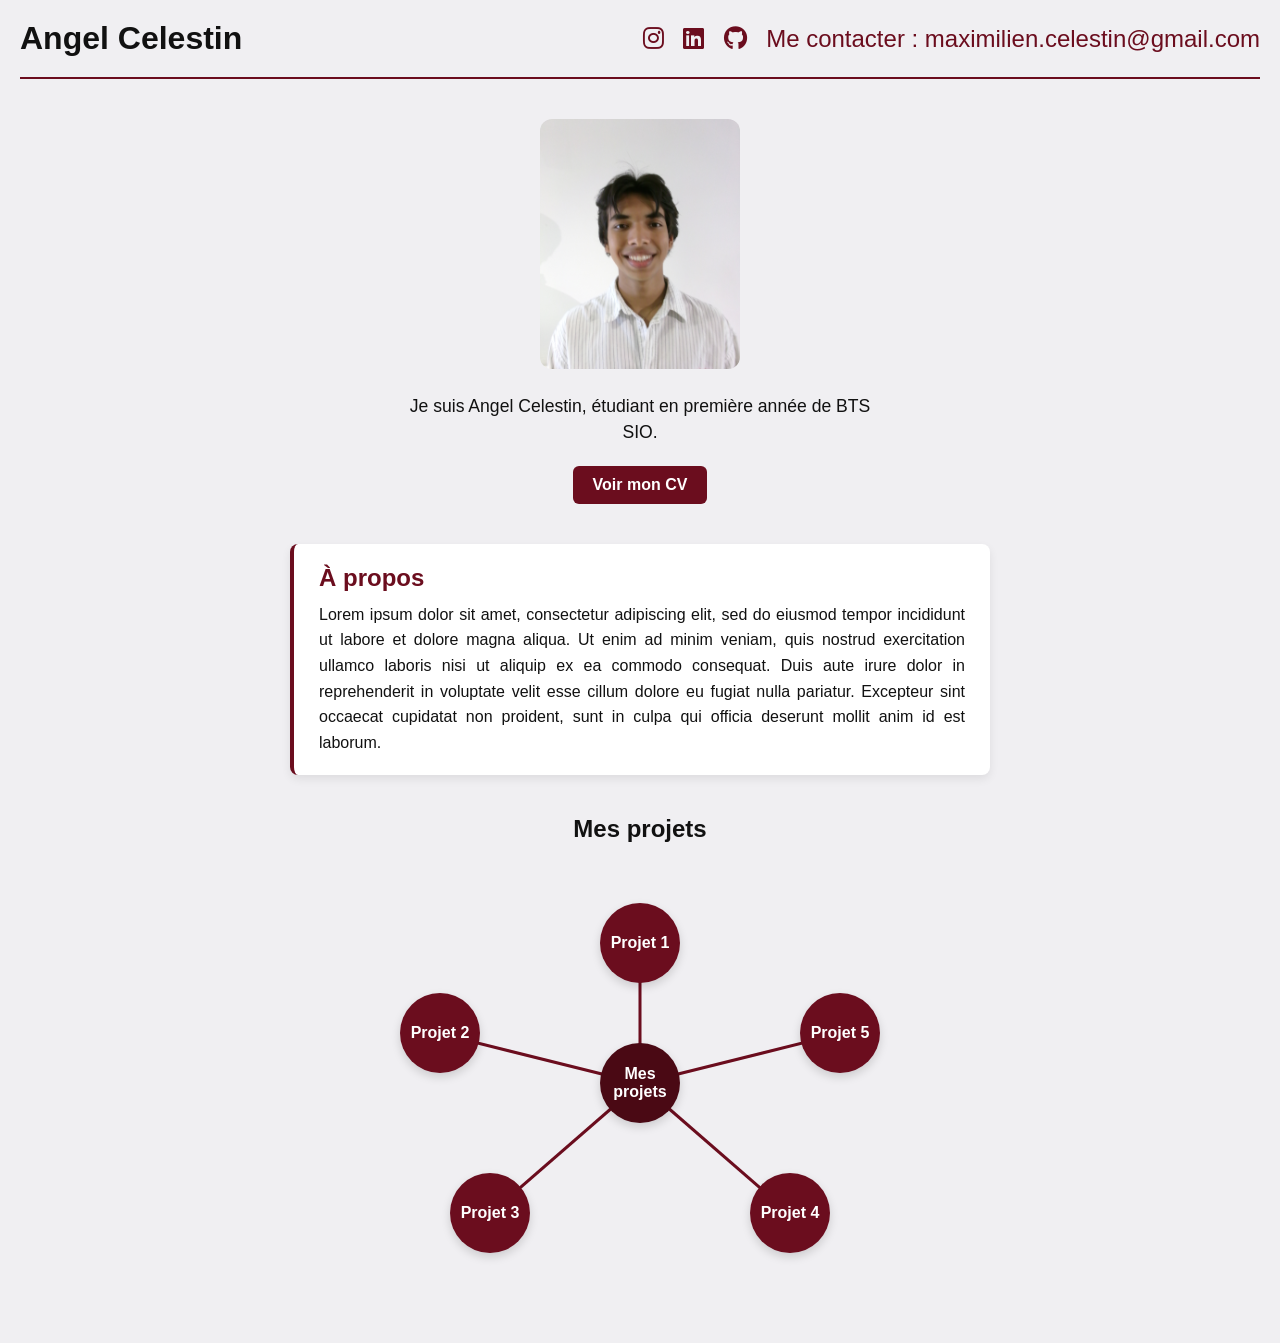
<file: index.html>
<!DOCTYPE html>
<html lang="fr">

<head>
    <meta charset="UTF-8">
    <meta name="viewport" content="width=device-width, initial-scale=1.0">
    <title>Portfolio Angel Celestin</title>
    <link rel="stylesheet" href="https://cdnjs.cloudflare.com/ajax/libs/font-awesome/6.5.2/css/all.min.css">

    <link rel="stylesheet" href="style.css">
</head>

<body>

    <div id="bienvenue">
        <img src="Documents/bienvenue.png" alt="Bienvenue">
    </div>

  
    <header class="header">
        <h1>Angel Celestin</h1>
        <div class="socials">
            <a href="https://www.instagram.com/amaxi.mln" target="_blank" rel="noopener" aria-label="Instagram"><i class="fa-brands fa-instagram"></i></a>
            <a href="https://www.linkedin.com/in/maximilien-c%C3%A9lestin-8878503a7/" target="_blank" rel="noopener" aria-label="LinkedIn"><i class="fa-brands fa-linkedin"></i></a>
            <a href="https://github.com/laimounet" target="_blank" rel="noopener" aria-label="GitHub"><i class="fa-brands fa-github"></i></a>
            <a href="mailto:maximilien.celestin@gmail.com">Me contacter : maximilien.celestin@gmail.com</a>
        </div>
    </header>

    <main>
    
        <section class="profile">
            <img src="101_0067.JPG" alt="Photo Angel Celestin" width="200" height="250">
            <div class="bio">
                Je suis Angel Celestin, étudiant en première année de BTS SIO.
            </div>
            <a href="cv.html" class="btn-cv">Voir mon CV</a>
            <p id="date"></p>
        </section>

        <section class="texte">
            <h2>À propos</h2>
            <p>Lorem ipsum dolor sit amet, consectetur adipiscing elit, sed do eiusmod tempor incididunt ut labore et dolore magna aliqua. Ut enim ad minim veniam, quis nostrud exercitation ullamco laboris nisi ut aliquip ex ea commodo consequat. Duis aute irure dolor in reprehenderit in voluptate velit esse cillum dolore eu fugiat nulla pariatur. Excepteur sint occaecat cupidatat non proident, sunt in culpa qui officia deserunt mollit anim id est laborum.</p>
        </section>

        <section class="mindmap-section">
            <h2>Mes projets</h2>
            <div class="mindmap">
                <div class="tige tige1"></div>
                <div class="tige tige2"></div>
                <div class="tige tige3"></div>
                <div class="tige tige4"></div>
                <div class="tige tige5"></div>

                <div class="bulle centre">Mes projets</div>
                <a href="projet1.html" class="bulle projet1">Projet 1</a>
                <a href="projet2.html" class="bulle projet2">Projet 2</a>
                <a href="projet3.html" class="bulle projet3">Projet 3</a>
                <a href="projet4.html" class="bulle projet4">Projet 4</a>
                <a href="projet5.html" class="bulle projet5">Projet 5</a>
            </div>
        </section>
    </main>

    <script>
        var bienvenue = document.getElementById("bienvenue");

        if (sessionStorage.getItem("bienvenueVue")) {
            bienvenue.remove();
        } else {
            sessionStorage.setItem("bienvenueVue", "oui");

            setTimeout(function () {
                bienvenue.classList.add("fondu");
            }, 1000);

            setTimeout(function () {
                bienvenue.remove();
            }, 2000);
        }
    </script>

</body>

</html>
</file>
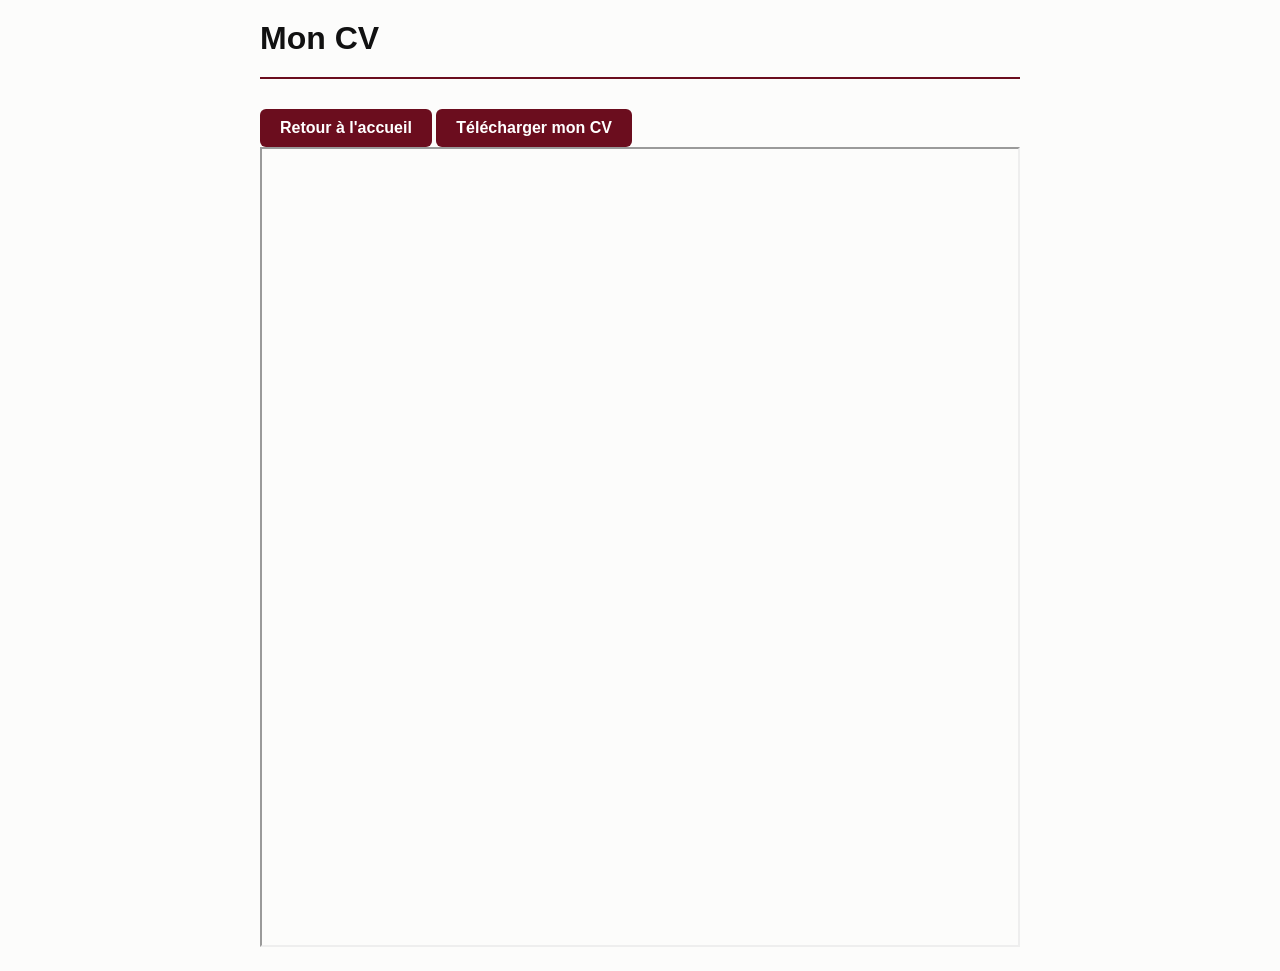
<file: cv.html>
<!DOCTYPE html>
<html lang="fr">

<head>
    <meta charset="UTF-8">
    <meta name="viewport" content="width=device-width, initial-scale=1.0">
    <title>CV - Angel Celestin</title>

    <link rel="stylesheet" href="projet.css">
</head>

<body>

    <h1>Mon CV</h1>

    <a href="index.html" class="retour">Retour à l'accueil</a>
    <a href="CV%20Angel%20Maximilien%20Celestin.pdf" download class="retour">Télécharger mon CV</a>

    <div>
        <iframe src="CV%20Angel%20Maximilien%20Celestin.pdf" width="100%" height="800" title="CV Angel Celestin"></iframe>
    </div>

</body>

</html>
</file>
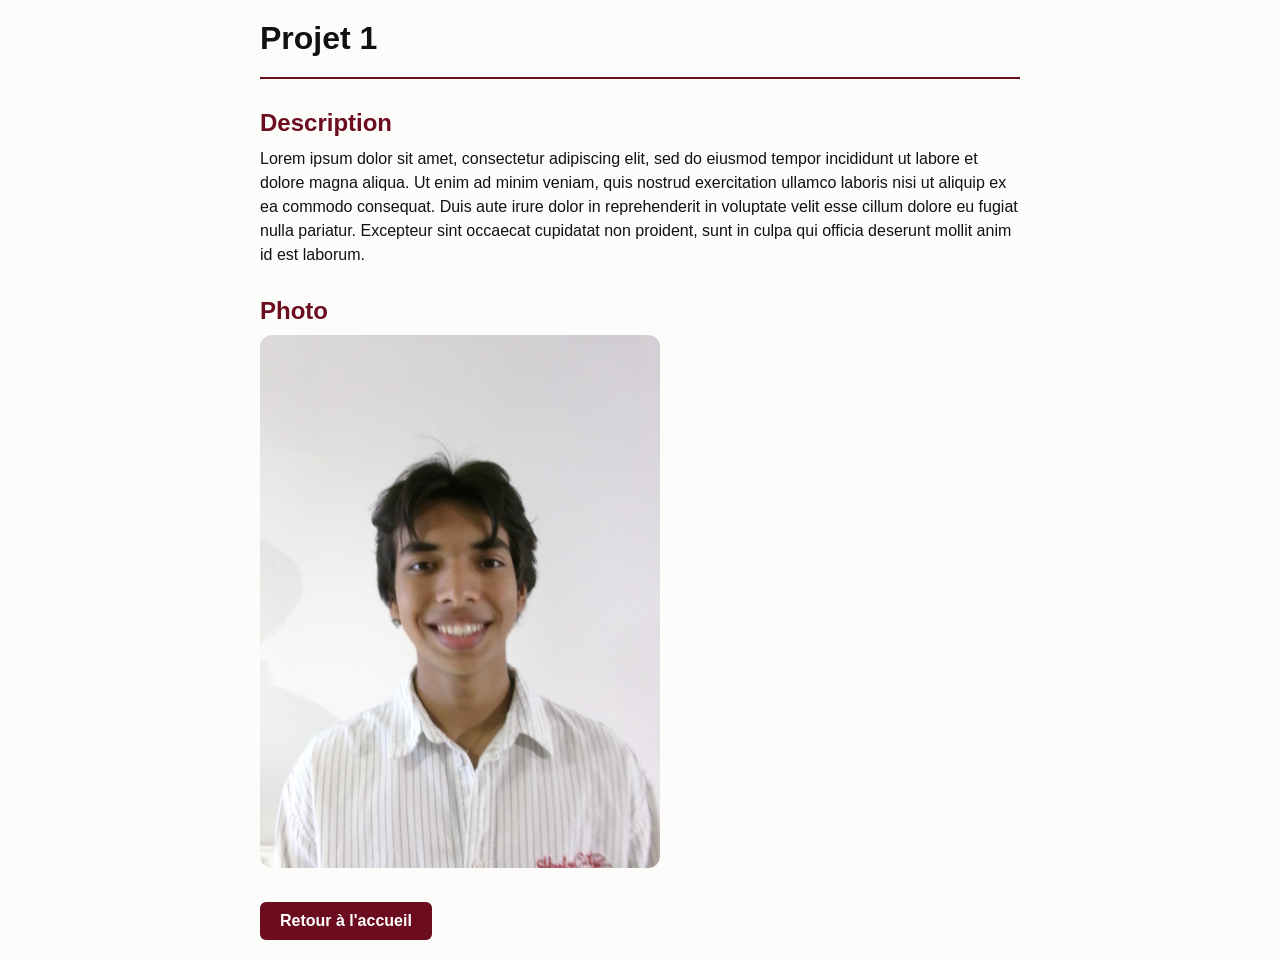
<file: projet1.html>
<!DOCTYPE html>
<html lang="fr">

<head>
    <meta charset="UTF-8">
    <meta name="viewport" content="width=device-width, initial-scale=1.0">
    <title>Projet 1 - Angel Celestin</title>

    <link rel="stylesheet" href="projet.css">
</head>

<body>

    <h1>Projet 1</h1>

    <div>
        <h2>Description</h2>
        <p>Lorem ipsum dolor sit amet, consectetur adipiscing elit, sed do eiusmod tempor incididunt ut labore et dolore magna aliqua. Ut enim ad minim veniam, quis nostrud exercitation ullamco laboris nisi ut aliquip ex ea commodo consequat. Duis aute irure dolor in reprehenderit in voluptate velit esse cillum dolore eu fugiat nulla pariatur. Excepteur sint occaecat cupidatat non proident, sunt in culpa qui officia deserunt mollit anim id est laborum.</p>
    </div>

    <div>
        <h2>Photo</h2>
        <img src="101_0067.JPG" alt="Photo du projet 1" width="400">
    </div>
    
    <a href="index.html" class="retour">Retour à l'accueil</a>

</body>

</html>
</file>
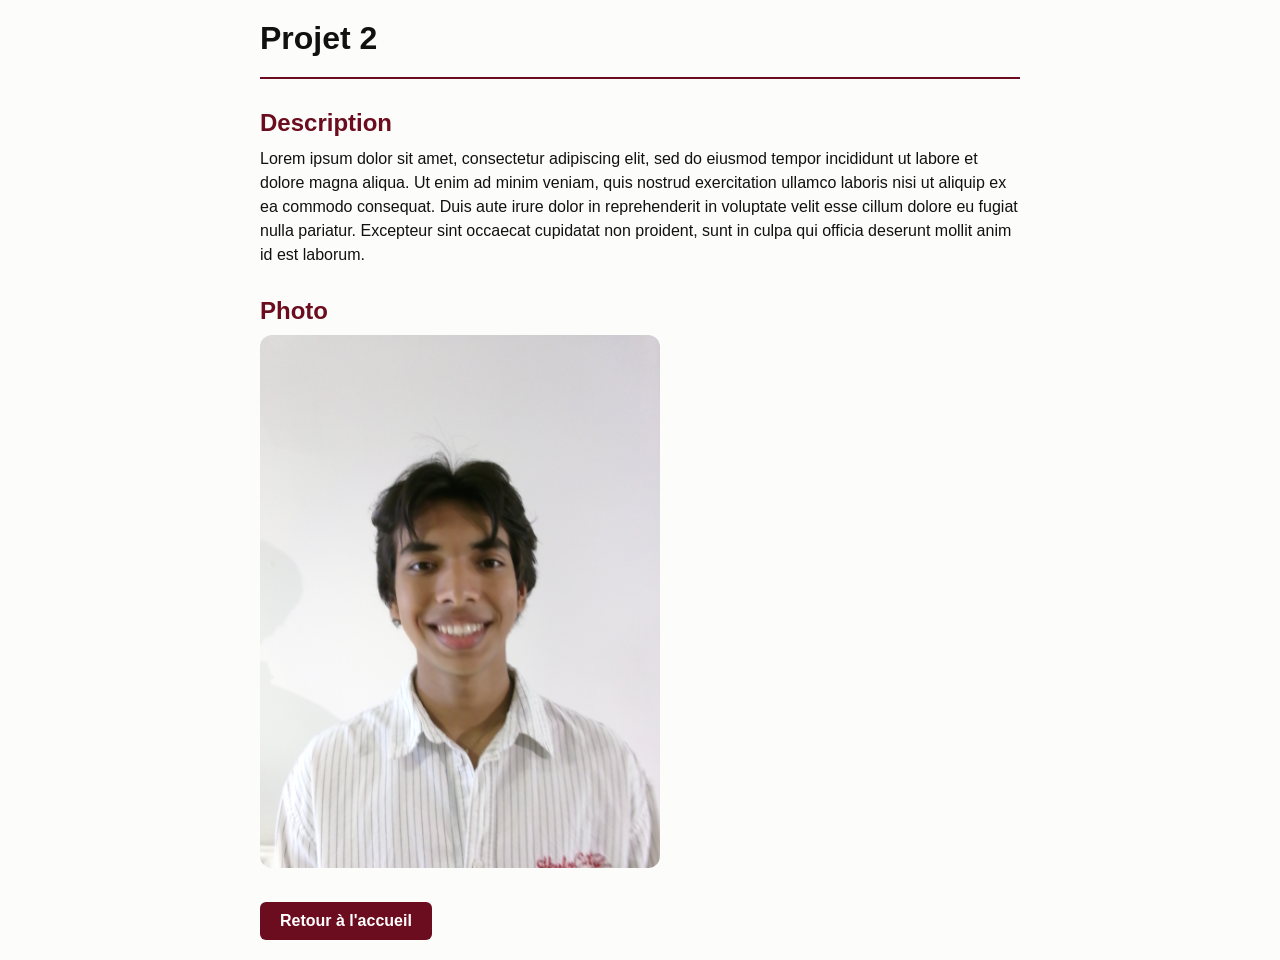
<file: projet2.html>
<!DOCTYPE html>
<html lang="fr">

<head>
    <meta charset="UTF-8">
    <meta name="viewport" content="width=device-width, initial-scale=1.0">
    <title>Projet 2 - Angel Celestin</title>

    <link rel="stylesheet" href="projet.css">
</head>

<body>

    <h1>Projet 2</h1>

    <div>
        <h2>Description</h2>
        <p>Lorem ipsum dolor sit amet, consectetur adipiscing elit, sed do eiusmod tempor incididunt ut labore et dolore magna aliqua. Ut enim ad minim veniam, quis nostrud exercitation ullamco laboris nisi ut aliquip ex ea commodo consequat. Duis aute irure dolor in reprehenderit in voluptate velit esse cillum dolore eu fugiat nulla pariatur. Excepteur sint occaecat cupidatat non proident, sunt in culpa qui officia deserunt mollit anim id est laborum.</p>
    </div>

    <div>
        <h2>Photo</h2>
        <img src="101_0067.JPG" alt="Photo du projet 2" width="400">
    </div>
    
    <a href="index.html" class="retour">Retour à l'accueil</a>

</body>

</html>
</file>
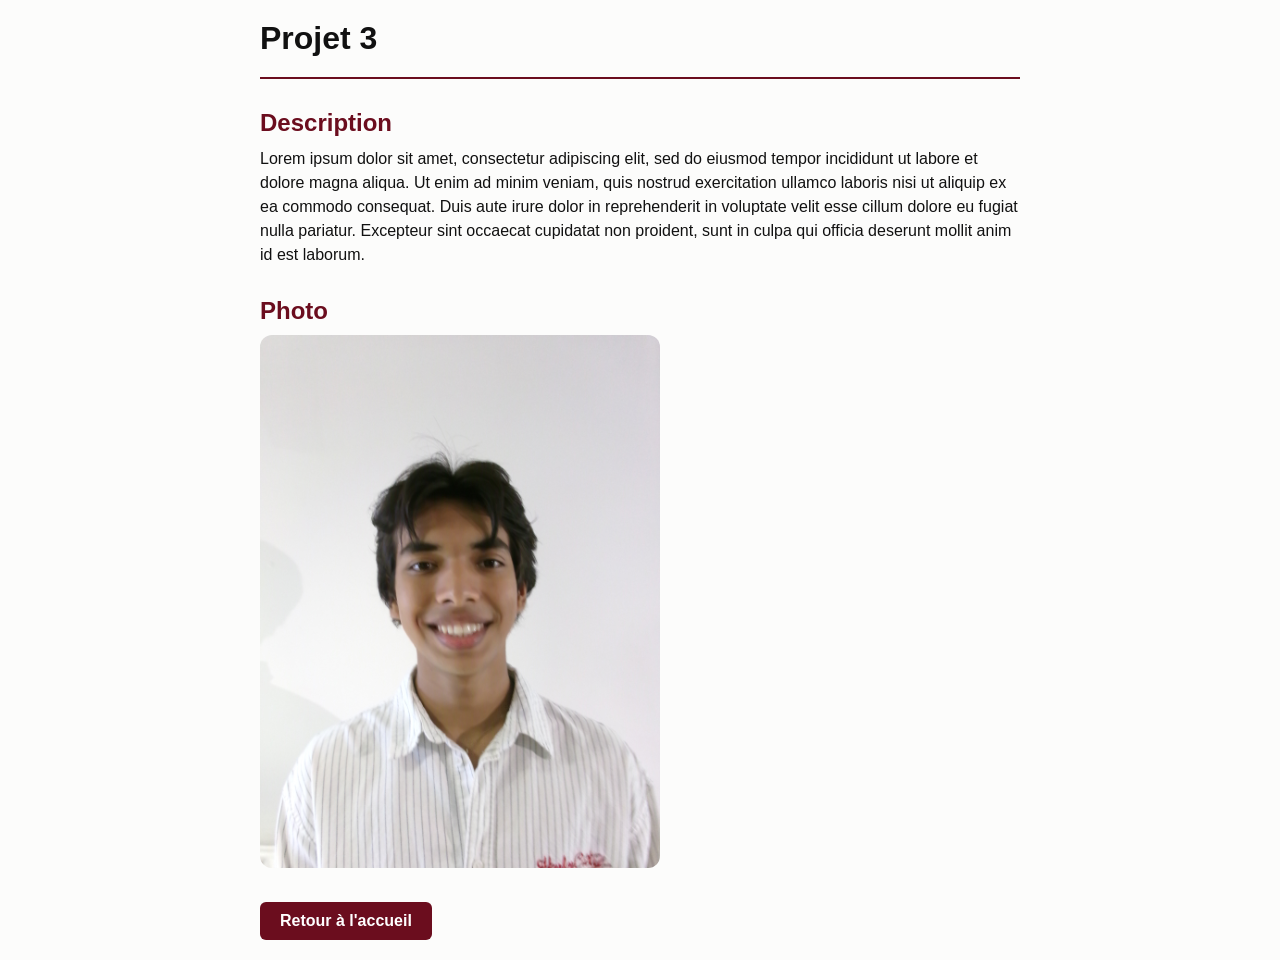
<file: projet3.html>
<!DOCTYPE html>
<html lang="fr">

<head>
    <meta charset="UTF-8">
    <meta name="viewport" content="width=device-width, initial-scale=1.0">
    <title>Projet 3 - Angel Celestin</title>

    <link rel="stylesheet" href="projet.css">
</head>

<body>

    <h1>Projet 3</h1>

    <div>
        <h2>Description</h2>
        <p>Lorem ipsum dolor sit amet, consectetur adipiscing elit, sed do eiusmod tempor incididunt ut labore et dolore magna aliqua. Ut enim ad minim veniam, quis nostrud exercitation ullamco laboris nisi ut aliquip ex ea commodo consequat. Duis aute irure dolor in reprehenderit in voluptate velit esse cillum dolore eu fugiat nulla pariatur. Excepteur sint occaecat cupidatat non proident, sunt in culpa qui officia deserunt mollit anim id est laborum.</p>
    </div>

    <div>
        <h2>Photo</h2>
        <img src="101_0067.JPG" alt="Photo du projet 3" width="400">
    </div>

    <a href="index.html" class="retour">Retour à l'accueil</a>

</body>

</html>
</file>
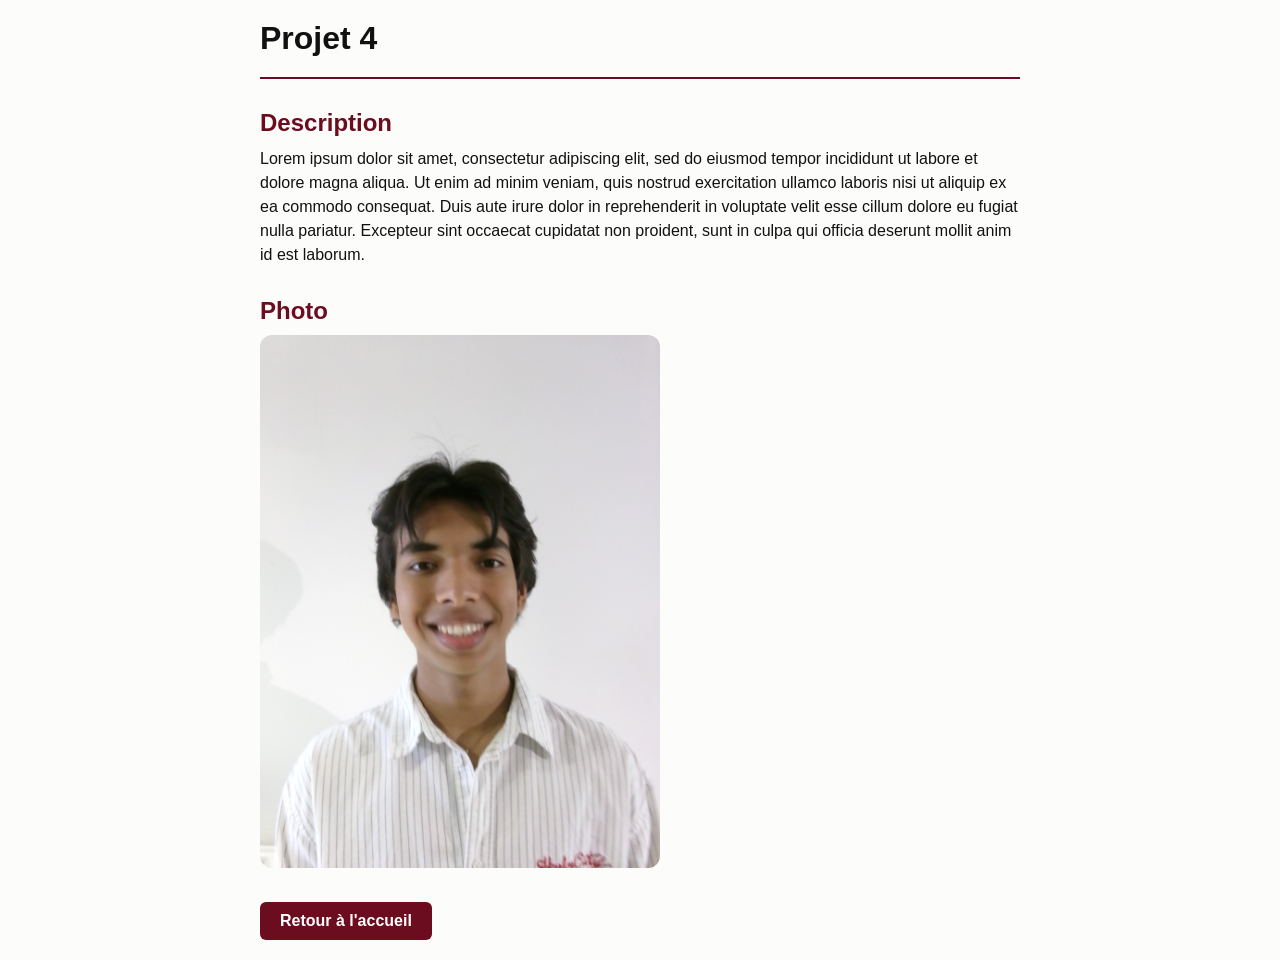
<file: projet4.html>
<!DOCTYPE html>
<html lang="fr">

<head>
    <meta charset="UTF-8">
    <meta name="viewport" content="width=device-width, initial-scale=1.0">
    <title>Projet 4 - Angel Celestin</title>

    <link rel="stylesheet" href="projet.css">
</head>

<body>

    <h1>Projet 4</h1>

    <div>
        <h2>Description</h2>
        <p>Lorem ipsum dolor sit amet, consectetur adipiscing elit, sed do eiusmod tempor incididunt ut labore et dolore magna aliqua. Ut enim ad minim veniam, quis nostrud exercitation ullamco laboris nisi ut aliquip ex ea commodo consequat. Duis aute irure dolor in reprehenderit in voluptate velit esse cillum dolore eu fugiat nulla pariatur. Excepteur sint occaecat cupidatat non proident, sunt in culpa qui officia deserunt mollit anim id est laborum.</p>
    </div>

    <div>
        <h2>Photo</h2>
        <img src="101_0067.JPG" alt="Photo du projet 4" width="400">
    </div>
    
    <a href="index.html" class="retour">Retour à l'accueil</a>

</body>

</html>
</file>
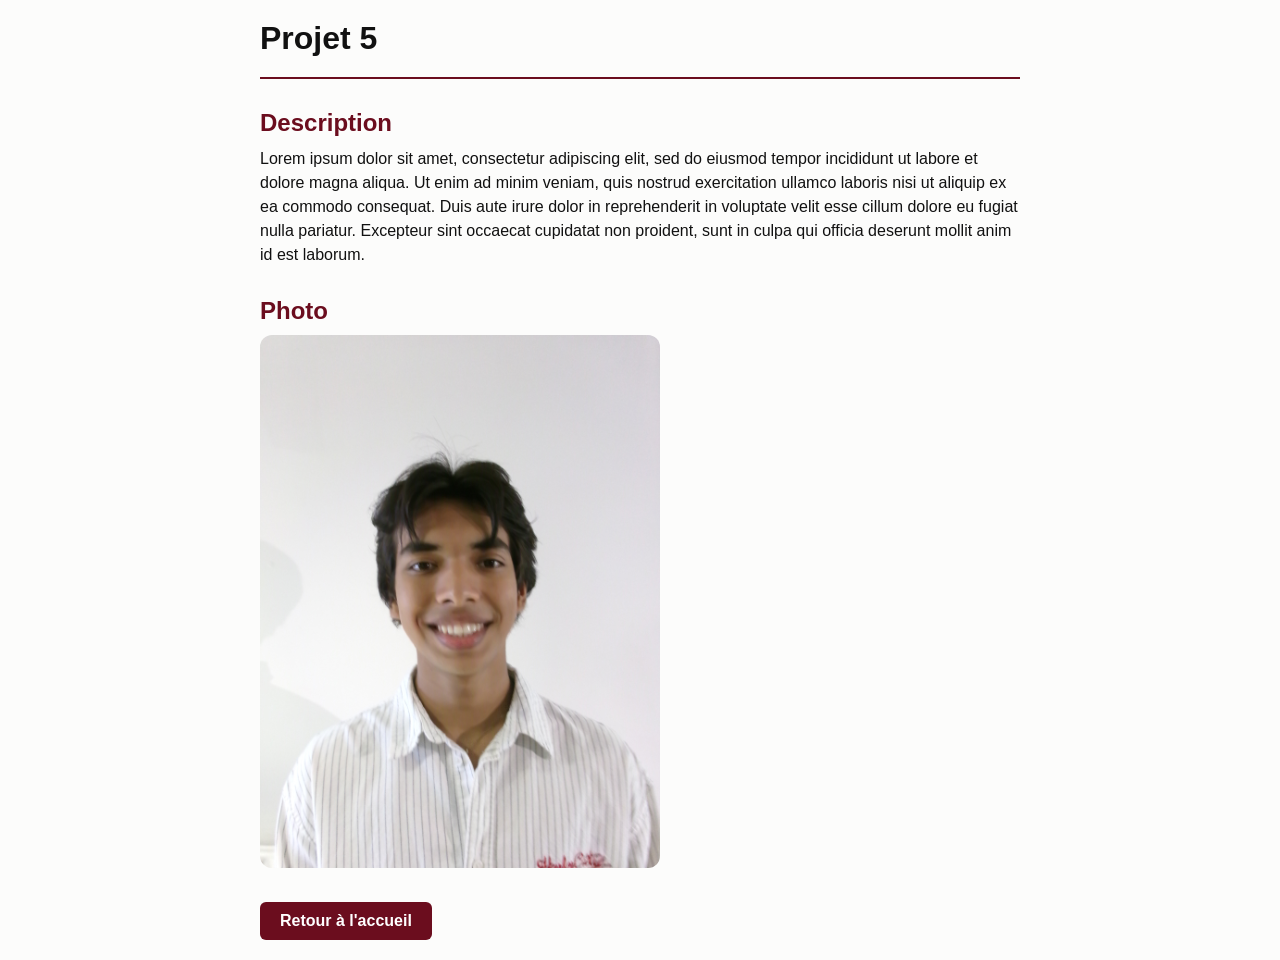
<file: projet5.html>
<!DOCTYPE html>
<html lang="fr">

<head>
    <meta charset="UTF-8">
    <meta name="viewport" content="width=device-width, initial-scale=1.0">
    <title>Projet 5 - Angel Celestin</title>

    <link rel="stylesheet" href="projet.css">
</head>

<body>

    <h1>Projet 5</h1>

    <div>
        <h2>Description</h2>
        <p>Lorem ipsum dolor sit amet, consectetur adipiscing elit, sed do eiusmod tempor incididunt ut labore et dolore magna aliqua. Ut enim ad minim veniam, quis nostrud exercitation ullamco laboris nisi ut aliquip ex ea commodo consequat. Duis aute irure dolor in reprehenderit in voluptate velit esse cillum dolore eu fugiat nulla pariatur. Excepteur sint occaecat cupidatat non proident, sunt in culpa qui officia deserunt mollit anim id est laborum.</p>
    </div>

    <div>
        <h2>Photo</h2>
        <img src="101_0067.JPG" alt="Photo du projet 5" width="400">
    </div>

    <a href="index.html" class="retour">Retour à l'accueil</a>

</body>

</html>
</file>
<file: style.css>
* {
    box-sizing: border-box;
    margin: 0;
    padding: 0;
}

body {
    padding: 20px;
    font-family: 'Segoe UI', Tahoma, Geneva, Verdana, sans-serif;
    background-color: #f0eff2;
    color: #111111;
}

#bienvenue {
    position: fixed;
    top: 0;
    left: 0;
    width: 100%;
    height: 100%;
    z-index: 9999;
    background-color: #dfdaca;
    transition: opacity 1s ease;
}

#bienvenue img {
    width: 100%;
    height: 100%;
    object-fit: cover;
}

#bienvenue.fondu {
    opacity: 0;
    pointer-events: none;
}

.header {
    display: flex;
    justify-content: space-between;
    align-items: center;
    flex-wrap: wrap;
    gap: 10px;
    padding-bottom: 20px;
    border-bottom: 2px solid #6b0d1e;
}

.socials a {
    color: #6b0d1e;
    font-size: 1.5rem;
    margin-left: 15px;
    text-decoration: none;
    transition: opacity 0.2s ease;
}

.socials a:hover {
    opacity: 0.7;
}

.profile {
    text-align: center;
    margin: 40px 0;
}

.profile img {
    border-radius: 12px;
    object-fit: cover;
}

.bio {
    margin: 20px auto;
    max-width: 500px;
    font-size: 1.1rem;
    line-height: 1.5;
}

.btn-cv {
    display: inline-block;
    background-color: #6b0d1e;
    color: #ffffff;
    padding: 10px 20px;
    border-radius: 6px;
    font-weight: bold;
    text-decoration: none;
    transition: background-color 0.2s ease;
}

.btn-cv:hover {
    background-color: #4a0914;
}

#date {
    margin-top: 15px;
    font-size: 0.9rem;
    color: #666;
}

.texte {
    max-width: 700px;
    margin: 40px auto;
    padding: 20px 25px;
    background-color: #ffffff;
    border-left: 4px solid #6b0d1e;
    border-radius: 8px;
    box-shadow: 0 4px 10px rgba(0, 0, 0, 0.08);
}

.texte h2 {
    margin-bottom: 10px;
    color: #6b0d1e;
}

.texte p {
    line-height: 1.6;
    text-align: justify;
}

.mindmap-section {
    text-align: center;
    margin-top: 40px;
}

.mindmap {
    position: relative;
    width: 600px;
    height: 400px;
    margin: 40px auto;
}

.bulle {
    position: absolute;
    width: 80px;
    height: 80px;
    background-color: #6b0d1e;
    color: #ffffff;
    border-radius: 50%;
    text-decoration: none;
    display: flex;
    align-items: center;
    justify-content: center;
    font-weight: bold;
    box-shadow: 0 4px 10px rgba(0, 0, 0, 0.15);
    transition: transform 0.2s ease;
    text-align: center;
    z-index: 2;
}

a.bulle:hover {
    transform: scale(1.2);
}

.centre {
    top: 160px;
    left: 260px;
    background-color: #4a0914;
}

.projet1 { top: 20px;  left: 260px; }
.projet2 { top: 110px; left: 60px;  }
.projet3 { top: 290px; left: 110px; }
.projet4 { top: 290px; left: 410px; }
.projet5 { top: 110px; left: 460px; }


.tige {
    position: absolute;
    top: 198.5px;
    left: 300px;
    height: 3px;
    background-color: #6b0d1e;
    transform-origin: left center;
    z-index: 1;
}

.tige1 { width: 140px; transform: rotate(-90deg);  }
.tige2 { width: 206px; transform: rotate(-166deg); }
.tige3 { width: 198px; transform: rotate(139deg);  }
.tige4 { width: 198px; transform: rotate(41deg);   }
.tige5 { width: 206px; transform: rotate(-14deg);  }


@media (max-width: 640px) {

    .mindmap-section {
        overflow: hidden;
    }

    .mindmap {
        transform: scale(0.55);
        transform-origin: top left;
        margin: 20px 0 -160px calc(50% - 165px);
    }
}
</file>
<file: projet.css>
* { box-sizing: border-box; margin: 0; padding: 0; }

body {
    padding: 20px;
    font-family: 'Segoe UI', Tahoma, Geneva, Verdana, sans-serif;
    background-color: #fcfcfb;
    color: #111111;
    max-width: 800px;
    margin: 0 auto;
}

h1 {
    padding-bottom: 20px;
    border-bottom: 2px solid #6b0d1e;
}

h2 { margin: 30px 0 10px; color: #6b0d1e; }

p { line-height: 1.5; }

img, video { max-width: 100%; height: auto; border-radius: 12px; }

.retour {
    display: inline-block;
    margin-top: 30px;
    background-color: #6b0d1e;
    color: #ffffff;
    padding: 10px 20px;
    border-radius: 6px;
    font-weight: bold;
    text-decoration: none;
}

.retour:hover { background-color: #4a0914; }
</file>
